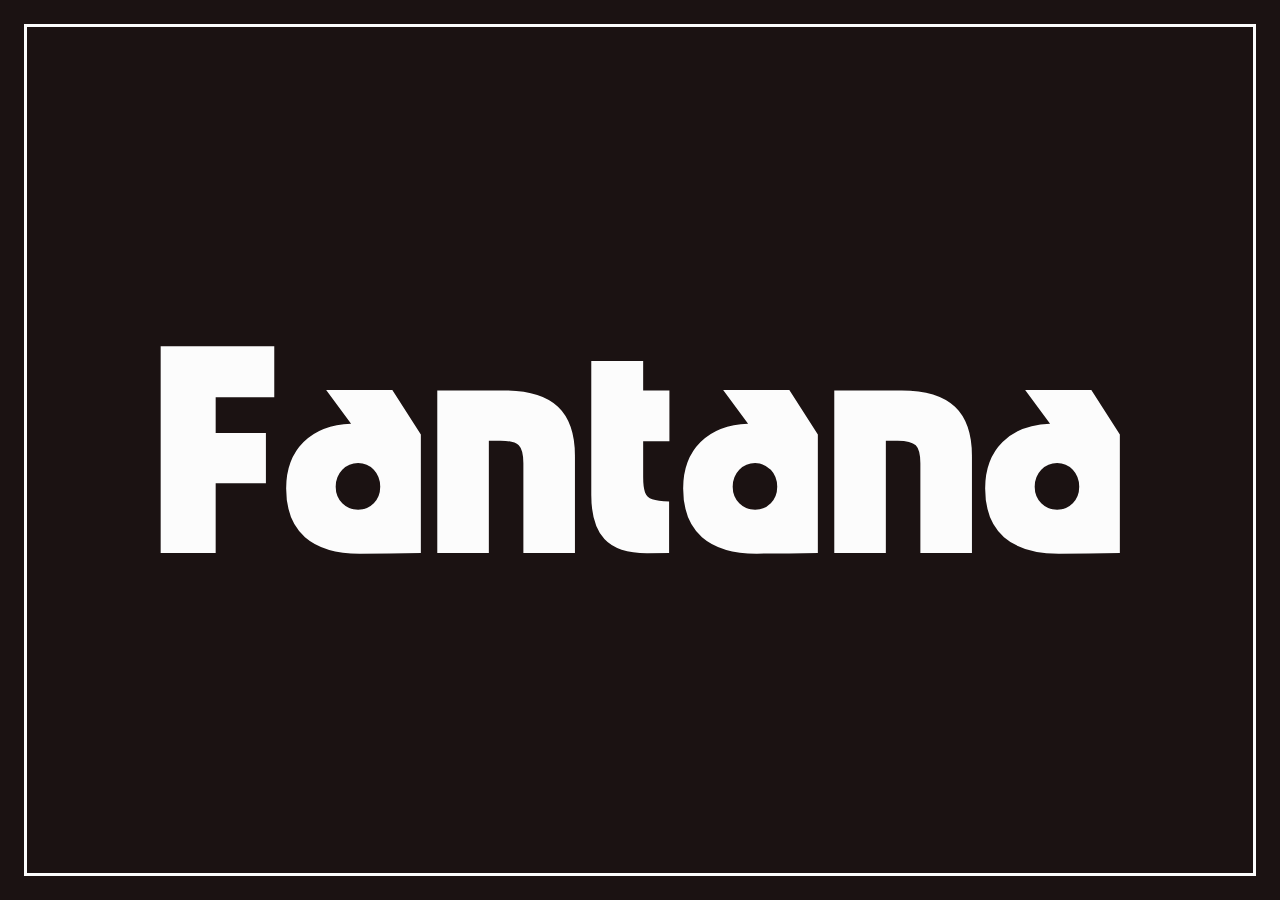
<file: index.html>
<!doctype html>
<html lang="en">
    <head>
        <meta charset="UTF-8" />
        <meta name="viewport" content="width=device-width, initial-scale=1.0" />
        <title>FANTANA–A LITTLE SLICE OF DESIGN HEAVEN</title>
        <link rel="preconnect" href="https://fonts.googleapis.com" />
        <link rel="preconnect" href="https://fonts.gstatic.com" crossorigin />
        <link
            href="https://fonts.googleapis.com/css2?family=Fraunces:ital,opsz,wght@0,9..144,400..600;1,9..144,400..600&display=swap"
            rel="stylesheet"
        />
        <link href="styles.css" rel="stylesheet" />
    </head>
    <body>
        <a class="splash-link" href="work.html"
            ><section class="splash">
                <div class="border border--splash"></div>
                <span class="splash-letter consonant" data-letter="f">F</span>
                <span class="splash-letter vowel" data-letter="a">a</span>
                <span class="splash-letter consonant" data-letter="first-n"
                    >n</span
                >
                <span class="splash-letter consonant" data-letter="t">t</span>
                <span class="splash-letter vowel" data-letter="a">a</span>
                <span class="splash-letter consonant" data-letter="second-n"
                    >n</span
                >
                <span class="splash-letter vowel" data-letter="a">a</span>
            </section></a
        >
        <script src="splash.js"></script>
    </body>
</html>
</file>
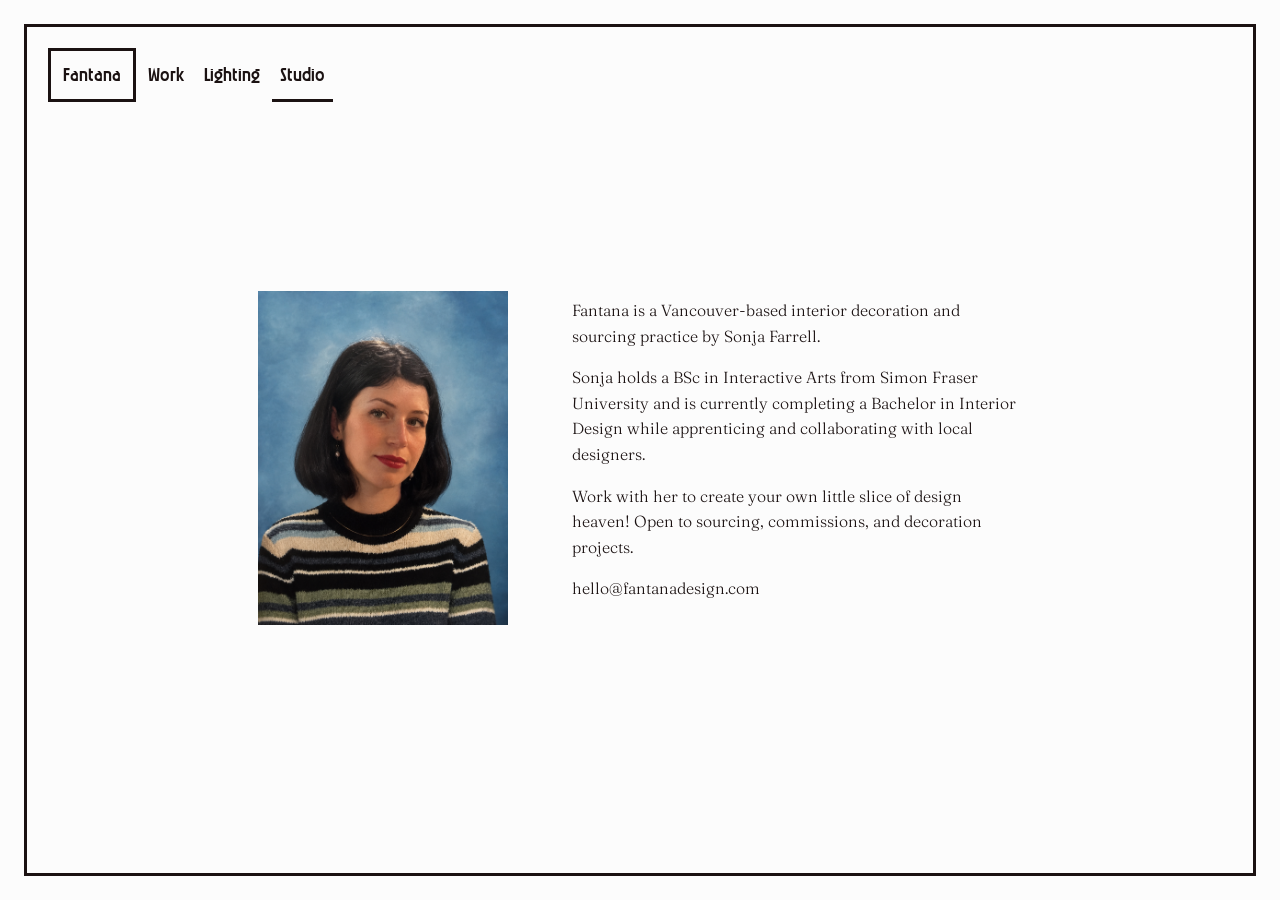
<file: studio.html>
<!doctype html>
<html lang="en">
    <head>
        <meta charset="UTF-8" />
        <meta name="viewport" content="width=device-width, initial-scale=1.0" />
        <title>FANTANA–STUDIO</title>
        <link rel="preconnect" href="https://fonts.googleapis.com" />
        <link rel="preconnect" href="https://fonts.gstatic.com" crossorigin />
        <link
            href="https://fonts.googleapis.com/css2?family=Fraunces:ital,opsz,wght@0,9..144,100..900;1,9..144,100..900&display=swap"
            rel="stylesheet"
        />
        <link href="styles.css" rel="stylesheet" />
    </head>
    <body class="content">
        <div class="border border--content"></div>

        <header class="header">
            <nav class="navigation">
                <ul class="navigation__list">
                    <li class="navigation__item navigation__item--logo">
                        <a href="/" class="navigation-link">Fantana</a>
                    </li>
                    <li class="navigation__item">
                        <a href="/work.html" class="navigation-link">Work</a>
                    </li>
                    <li class="navigation__item">
                        <a
                            href="http://lighting.fantanadesign.com"
                            class="navigation-link"
                            >Lighting</a
                        >
                    </li>
                    <li class="navigation__item navigation__item--active">
                        <a href="/studio.html" class="navigation-link"
                            >Studio</a
                        >
                    </li>
                </ul>
            </nav>
        </header>

        <main class="studio">
            <img
                class="studio__image"
                src="assets/images/my-face.png"
                alt="Portrait of Sonja Farrell"
            />
            <div class="studio__blurb">
                <p>
                    Fantana is a Vancouver-based interior decoration and
                    sourcing practice by Sonja Farrell.
                </p>

                <p>
                    Sonja holds a BSc in Interactive Arts from Simon Fraser
                    University and is currently completing a Bachelor in
                    Interior Design while apprenticing and collaborating with
                    local designers.
                </p>
                <p>
                    Work with her to create your own little slice of design
                    heaven! Open to sourcing, commissions, and decoration
                    projects.
                </p>
                <p>hello@fantanadesign.com</p>
            </div>
        </main>
    </body>
</html>
</file>
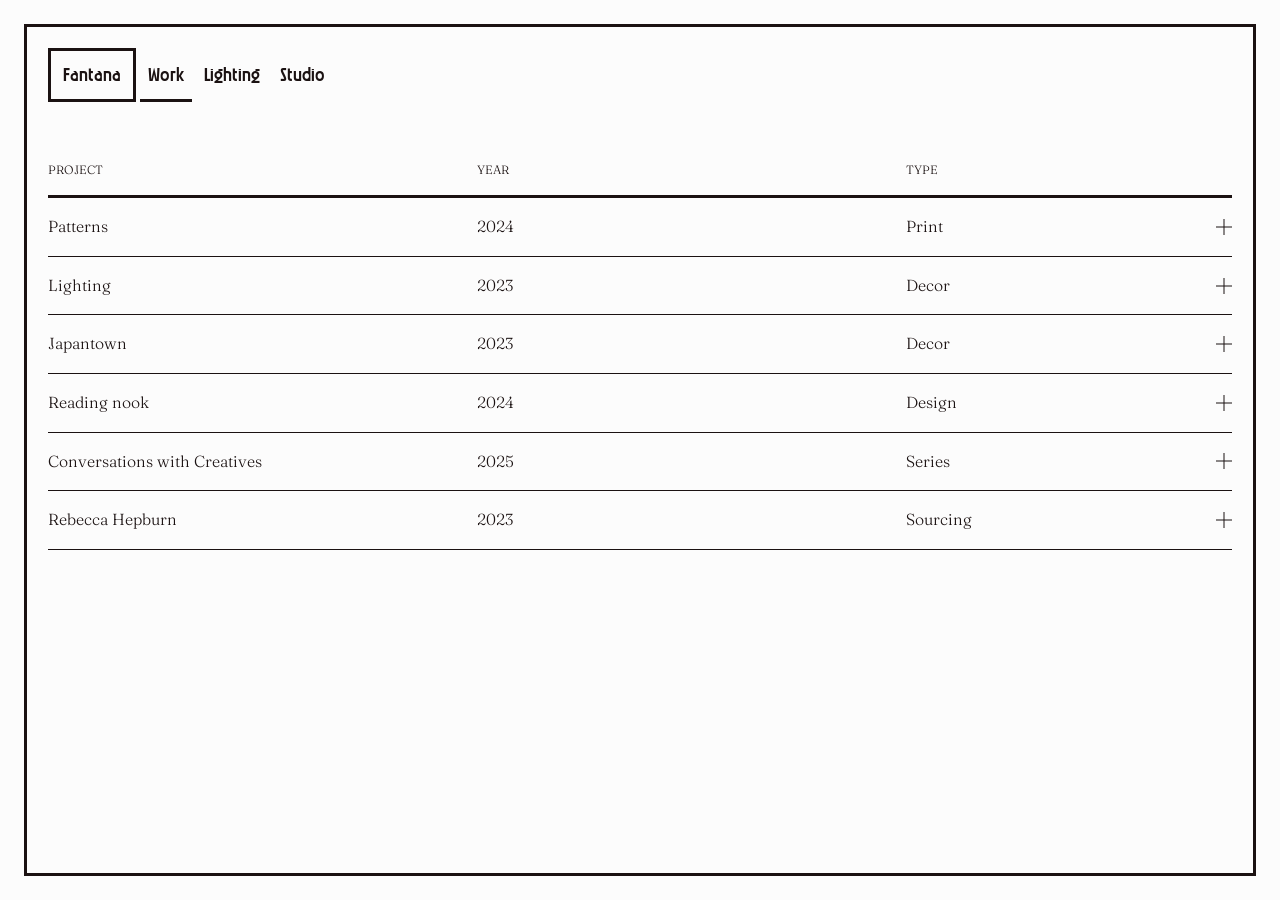
<file: work.html>
<!doctype html>
<html lang="en">
    <head>
        <meta charset="UTF-8" />
        <meta name="viewport" content="width=device-width, initial-scale=1.0" />
        <title>FANTANA–WORK</title>
        <link rel="preconnect" href="https://fonts.googleapis.com" />
        <link rel="preconnect" href="https://fonts.gstatic.com" crossorigin />
        <link rel="preconnect" href="https://fonts.googleapis.com" />
        <link rel="preconnect" href="https://fonts.gstatic.com" crossorigin />
        <link
            href="https://fonts.googleapis.com/css2?family=Fraunces:ital,opsz,wght@0,9..144,100..900;1,9..144,100..900&display=swap"
            rel="stylesheet"
        />
        <link href="styles.css" rel="stylesheet" />
    </head>
    <body class="content">
        <div class="border border--content"></div>

        <header class="header">
            <nav class="navigation">
                <ul class="navigation__list">
                    <li class="navigation__item navigation__item--logo">
                        <a href="/" class="navigation-link">Fantana</a>
                    </li>
                    <li class="navigation__item navigation__item--active">
                        <a href="/work.html" class="navigation-link">Work</a>
                    </li>
                    <li class="navigation__item">
                        <a
                            href="http://lighting.fantanadesign.com"
                            class="navigation-link"
                            >Lighting</a
                        >
                    </li>
                    <li class="navigation__item">
                        <a href="/studio.html" class="navigation-link"
                            >Studio</a
                        >
                    </li>
                </ul>
            </nav>
        </header>

        <main class="work">
            <ul class="project-list">
                <li class="project-list__header" aria-hidden="true">
                    <span class="project-list__label">Project</span>
                    <span class="project-list__label project-list__label--year"
                        >Year</span
                    >
                    <span class="project-list__label project-list__label--type"
                        >Type</span
                    >
                    <span class="project-list__label"></span>
                </li>
                <li class="project">
                    <details class="project__details">
                        <summary class="project__summary">
                            <span class="project__name">Patterns</span>
                            <span class="project__year">2024</span>
                            <span class="project__type">Print</span>
                            <span
                                class="project__toggle"
                                aria-hidden="true"
                            ></span>
                        </summary>
                        <div class="project__content">
                            <div class="carousel" data-carousel>
                                <ul class="carousel__track">
                                    <li class="carousel__slide">
                                        <img
                                            class="carousel__image"
                                            src="assets/images/daisies.png"
                                            alt="marbled pattern with daisies"
                                        />
                                    </li>
                                    <li class="carousel__slide">
                                        <img
                                            class="carousel__image"
                                            src="assets/images/poppies.png"
                                            alt="cyanotype poppy pattern with ribbons"
                                        />
                                    </li>
                                    <li class="carousel__slide">
                                        <img
                                            class="carousel__image"
                                            src="assets/images/geraniums.png"
                                            alt="pattern with gerniums and cannabis leaves"
                                        />
                                    </li>
                                </ul>
                                <span class="carousel__arrows">
                                    <button
                                        type="button"
                                        class="carousel__arrow carousel__arrow--prev"
                                        aria-label="Previous slide"
                                    >
                                        <svg
                                            aria-hidden="true"
                                            xmlns="http://www.w3.org/2000/svg"
                                            viewBox="0 0 20 20"
                                            fill="none"
                                        >
                                            <path
                                                stroke="currentColor"
                                                stroke-linecap="round"
                                                stroke-linejoin="round"
                                                stroke-width="var(--icon-stroke-width)"
                                                vector-effect="non-scaling-stroke"
                                                d="M4.25 10h11.5m0 0-4-4m4 4-4 4"
                                            ></path>
                                        </svg>
                                    </button>
                                    <button
                                        type="button"
                                        class="carousel__arrow carousel__arrow--next"
                                        aria-label="Next slide"
                                    >
                                        <svg
                                            aria-hidden="true"
                                            xmlns="http://www.w3.org/2000/svg"
                                            viewBox="0 0 20 20"
                                            fill="none"
                                        >
                                            <path
                                                stroke="currentColor"
                                                stroke-linecap="round"
                                                stroke-linejoin="round"
                                                stroke-width="var(--icon-stroke-width)"
                                                vector-effect="non-scaling-stroke"
                                                d="M4.25 10h11.5m0 0-4-4m4 4-4 4"
                                            ></path>
                                        </svg>
                                    </button>
                                </span>
                            </div>
                            <div class="project__caption">
                                <p class="project__description">
                                    Digital patterns and collages for the web
                                    and custom silk printing.
                                </p>
                            </div>
                        </div>
                    </details>
                </li>
                <li class="project">
                    <details class="project__details">
                        <summary class="project__summary">
                            <span class="project__name">Lighting</span>
                            <span class="project__year">2023</span>
                            <span class="project__type">Decor</span>
                            <span
                                class="project__toggle"
                                aria-hidden="true"
                            ></span>
                        </summary>
                        <div class="project__content">
                            <div class="carousel" data-carousel>
                                <ul class="carousel__track">
                                    <li class="carousel__slide">
                                        <img
                                            class="carousel__image"
                                            src="assets/images/work/lighting/paco-lamp.jpeg"
                                            alt="paco lamp"
                                        />
                                    </li>
                                    <li class="carousel__slide">
                                        <img
                                            class="carousel__image"
                                            src="assets/images/work/lighting/dream-lamp.jpeg"
                                            alt="dream lamp"
                                        />
                                    </li>
                                    <li class="carousel__slide">
                                        <img
                                            class="carousel__image"
                                            src="assets/images/work/lighting/coolite-lamp.jpeg"
                                            alt="coolite lamp"
                                        />
                                    </li>
                                </ul>
                                <span class="carousel__arrows">
                                    <button
                                        type="button"
                                        class="carousel__arrow carousel__arrow--prev"
                                        aria-label="Previous slide"
                                    >
                                        <svg
                                            aria-hidden="true"
                                            xmlns="http://www.w3.org/2000/svg"
                                            viewBox="0 0 20 20"
                                            fill="none"
                                        >
                                            <path
                                                stroke="currentColor"
                                                stroke-linecap="round"
                                                stroke-linejoin="round"
                                                stroke-width="var(--icon-stroke-width)"
                                                vector-effect="non-scaling-stroke"
                                                d="M4.25 10h11.5m0 0-4-4m4 4-4 4"
                                            ></path>
                                        </svg>
                                    </button>
                                    <button
                                        type="button"
                                        class="carousel__arrow carousel__arrow--next"
                                        aria-label="Next slide"
                                    >
                                        <svg
                                            aria-hidden="true"
                                            xmlns="http://www.w3.org/2000/svg"
                                            viewBox="0 0 20 20"
                                            fill="none"
                                        >
                                            <path
                                                stroke="currentColor"
                                                stroke-linecap="round"
                                                stroke-linejoin="round"
                                                stroke-width="var(--icon-stroke-width)"
                                                vector-effect="non-scaling-stroke"
                                                d="M4.25 10h11.5m0 0-4-4m4 4-4 4"
                                            ></path>
                                        </svg>
                                    </button>
                                </span>
                            </div>
                            <div class="project__caption">
                                <p class="project__description">
                                    One-of-a-kind lighting made in Vancouver,
                                    B.C. Each lamp uses custom-sourced vintage,
                                    dead-stock, or designer fabrics.
                                </p>
                            </div>
                        </div>
                    </details>
                </li>
                <li class="project">
                    <details class="project__details">
                        <summary class="project__summary">
                            <span class="project__name">Japantown</span>
                            <span class="project__year">2023</span>
                            <span class="project__type">Decor</span>
                            <span
                                class="project__toggle"
                                aria-hidden="true"
                            ></span>
                        </summary>
                        <div class="project__content">
                            <div class="carousel" data-carousel>
                                <ul class="carousel__track">
                                    <li class="carousel__slide">
                                        <img
                                            class="carousel__image"
                                            src="assets/images/work/japantown/1.png"
                                        />
                                    </li>
                                    <li class="carousel__slide">
                                        <img
                                            class="carousel__image"
                                            src="assets/images/work/japantown/2.png"
                                        />
                                    </li>
                                    <li class="carousel__slide">
                                        <img
                                            class="carousel__image"
                                            src="assets/images/work/japantown/3.png"
                                        />
                                    </li>
                                </ul>
                                <span class="carousel__arrows">
                                    <button
                                        type="button"
                                        class="carousel__arrow carousel__arrow--prev"
                                        aria-label="Previous slide"
                                    >
                                        <svg
                                            aria-hidden="true"
                                            xmlns="http://www.w3.org/2000/svg"
                                            viewBox="0 0 20 20"
                                            fill="none"
                                        >
                                            <path
                                                stroke="currentColor"
                                                stroke-linecap="round"
                                                stroke-linejoin="round"
                                                stroke-width="var(--icon-stroke-width)"
                                                vector-effect="non-scaling-stroke"
                                                d="M4.25 10h11.5m0 0-4-4m4 4-4 4"
                                            ></path>
                                        </svg>
                                    </button>
                                    <button
                                        type="button"
                                        class="carousel__arrow carousel__arrow--next"
                                        aria-label="Next slide"
                                    >
                                        <svg
                                            aria-hidden="true"
                                            xmlns="http://www.w3.org/2000/svg"
                                            viewBox="0 0 20 20"
                                            fill="none"
                                        >
                                            <path
                                                stroke="currentColor"
                                                stroke-linecap="round"
                                                stroke-linejoin="round"
                                                stroke-width="var(--icon-stroke-width)"
                                                vector-effect="non-scaling-stroke"
                                                d="M4.25 10h11.5m0 0-4-4m4 4-4 4"
                                            ></path>
                                        </svg>
                                    </button>
                                </span>
                            </div>
                            <div class="project__caption">
                                <p class="project__description">
                                    Sourcing and decoration work for a
                                    kitchen/living room redesign in Vancouver's
                                    Japantown. A custom dinette and stainedglass
                                    commision create a cozy eating nook and help
                                    transition between the two open spaces.
                                </p>
                            </div>
                        </div>
                    </details>
                </li>
                <li class="project">
                    <details class="project__details">
                        <summary class="project__summary">
                            <span class="project__name">Reading nook</span>
                            <span class="project__year">2024</span>
                            <span class="project__type">Design</span>
                            <span
                                class="project__toggle"
                                aria-hidden="true"
                            ></span>
                        </summary>
                        <div class="project__content">
                            <div class="carousel" data-carousel>
                                <ul class="carousel__track">
                                    <li class="carousel__slide">
                                        <img
                                            class="carousel__image"
                                            src="assets/images/work/office/1.jpg"
                                            alt="cozy reading nook"
                                        />
                                    </li>
                                    <li class="carousel__slide">
                                        <img
                                            class="carousel__image"
                                            src="assets/images/work/office/2.jpg"
                                            alt="cozy reading nook"
                                        />
                                    </li>
                                    <li class="carousel__slide">
                                        <img
                                            class="carousel__image"
                                            src="assets/images/work/office/3.jpg"
                                            alt="office desk and credenze"
                                        />
                                    </li>
                                </ul>
                                <span class="carousel__arrows">
                                    <button
                                        type="button"
                                        class="carousel__arrow carousel__arrow--prev"
                                        aria-label="Previous slide"
                                    >
                                        <svg
                                            aria-hidden="true"
                                            xmlns="http://www.w3.org/2000/svg"
                                            viewBox="0 0 20 20"
                                            fill="none"
                                        >
                                            <path
                                                stroke="currentColor"
                                                stroke-linecap="round"
                                                stroke-linejoin="round"
                                                stroke-width="var(--icon-stroke-width)"
                                                vector-effect="non-scaling-stroke"
                                                d="M4.25 10h11.5m0 0-4-4m4 4-4 4"
                                            ></path>
                                        </svg>
                                    </button>
                                    <button
                                        type="button"
                                        class="carousel__arrow carousel__arrow--next"
                                        aria-label="Next slide"
                                    >
                                        <svg
                                            aria-hidden="true"
                                            xmlns="http://www.w3.org/2000/svg"
                                            viewBox="0 0 20 20"
                                            fill="none"
                                        >
                                            <path
                                                stroke="currentColor"
                                                stroke-linecap="round"
                                                stroke-linejoin="round"
                                                stroke-width="var(--icon-stroke-width)"
                                                vector-effect="non-scaling-stroke"
                                                d="M4.25 10h11.5m0 0-4-4m4 4-4 4"
                                            ></path>
                                        </svg>
                                    </button>
                                </span>
                            </div>
                            <div class="project__caption">
                                <p class="project__description">
                                    Design and decor for a simple renovation to
                                    help turn an extra bedroom into a multi-use
                                    office/guest room space, complete with a
                                    built-in reading nook and fold-out sofa.
                                </p>
                            </div>
                        </div>
                    </details>
                </li>
                <li class="project">
                    <details class="project__details">
                        <summary class="project__summary">
                            <span class="project__name"
                                >Conversations with Creatives</span
                            >
                            <span class="project__year">2025</span>
                            <span class="project__type">Series</span>
                            <span
                                class="project__toggle"
                                aria-hidden="true"
                            ></span>
                        </summary>
                        <div class="project__content">
                            <div class="carousel" data-carousel>
                                <ul class="carousel__track">
                                    <li class="carousel__slide">
                                        <img
                                            class="carousel__image"
                                            src="assets/images/work/conversations/conversations-1.png"
                                            alt="Conversations with Creatives film poster"
                                        />
                                    </li>
                                    <li class="carousel__slide">
                                        <img
                                            class="carousel__image"
                                            src="assets/images/work/conversations/conversations-2.png"
                                            alt="Conversations with Creatives film poster"
                                        />
                                    </li>
                                </ul>
                                <span class="carousel__arrows">
                                    <button
                                        type="button"
                                        class="carousel__arrow carousel__arrow--prev"
                                        aria-label="Previous slide"
                                    >
                                        <svg
                                            aria-hidden="true"
                                            xmlns="http://www.w3.org/2000/svg"
                                            viewBox="0 0 20 20"
                                            fill="none"
                                        >
                                            <path
                                                stroke="currentColor"
                                                stroke-linecap="round"
                                                stroke-linejoin="round"
                                                stroke-width="var(--icon-stroke-width)"
                                                vector-effect="non-scaling-stroke"
                                                d="M4.25 10h11.5m0 0-4-4m4 4-4 4"
                                            ></path>
                                        </svg>
                                    </button>
                                    <button
                                        type="button"
                                        class="carousel__arrow carousel__arrow--next"
                                        aria-label="Next slide"
                                    >
                                        <svg
                                            aria-hidden="true"
                                            xmlns="http://www.w3.org/2000/svg"
                                            viewBox="0 0 20 20"
                                            fill="none"
                                        >
                                            <path
                                                stroke="currentColor"
                                                stroke-linecap="round"
                                                stroke-linejoin="round"
                                                stroke-width="var(--icon-stroke-width)"
                                                vector-effect="non-scaling-stroke"
                                                d="M4.25 10h11.5m0 0-4-4m4 4-4 4"
                                            ></path>
                                        </svg>
                                    </button>
                                </span>
                            </div>
                            <div class="project__caption">
                                <p class="project__description">
                                    A Q+A film series connecting university
                                    students with established names in different
                                    creative fields. Students submit questions
                                    and vote for their favourites, which are
                                    then posed to the featured creative.
                                    <a
                                        class="emphasized-link"
                                        href="/conversations"
                                        >View the first two videos in the series
                                        here.</a
                                    >
                                </p>
                            </div>
                        </div>
                    </details>
                </li>
                <li class="project">
                    <details class="project__details">
                        <summary class="project__summary">
                            <span class="project__name">Rebecca Hepburn</span>
                            <span class="project__year">2023</span>
                            <span class="project__type">Sourcing</span>
                            <span
                                class="project__toggle"
                                aria-hidden="true"
                            ></span>
                        </summary>
                        <div class="project__content">
                            <div class="project__caption">
                                <p class="project__description">
                                    Sourcing work for various projects for
                                    Rebecca Hepburn.
                                    <a
                                        class="emphasized-link"
                                        href="https://rebeccahepburndesign.com/"
                                        >Click here to see the projects.
                                    </a>
                                </p>
                            </div>
                        </div>
                    </details>
                </li>
            </ul>
        </main>
        <script src="carousel.js"></script>
    </body>
</html>
</file>
<file: styles.css>
@font-face {
    font-family: "Ozik Bold";
    src: url("assets/fonts/OZIK-Bold.woff2") format("woff2");
    font-weight: 600;
    font-style: normal;
}

@font-face {
    font-family: "Ozik Regular";
    src: url("assets/fonts/OZIK-Regular.woff2") format("woff2");
    font-weight: 400;
    font-style: normal;
}

/* BASICS */
:root {
    --white: #fcfcfc;
    --black: #1b1212;
}

* {
    box-sizing: border-box;
}

body {
    margin: 0;
    background: var(--white);
    color: var(--black);

    line-height: 1.6;
    font-size: 16px;
    font-weight: 300;
    font-family: "Fraunces", Georgia, serif;
}

a {
    text-decoration: none;
    color: inherit;
}

.emphasized-link {
    text-decoration: underline;
}

p {
    margin-top: 0;
    margin-bottom: 1rem;
}

ul {
    padding: 0;
    margin: 0;
    list-style: none;
}

main {
    padding: 6.25rem 1.5rem 2rem;

    @media screen and (min-width: 600px) {
        padding: 9rem 3rem;
    }
}

/* HEADER */
.header {
    position: fixed;
    color: var(--black);
    font-family: "Ozik Regular", verdana;
    font-weight: 400;
    top: 0.75rem;
    left: 0.75rem;
    right: 0.75rem;
    padding: 0.75rem;
    background: var(--white);
    z-index: 10;
    display: flex;
    justify-content: space-between;
    align-items: center;

    @media screen and (min-width: 600px) {
        font-size: 1.25rem;
        top: 1.5rem;
        left: 1.5rem;
        right: 1.5rem;
        padding: 1.5rem;
    }
}

/* NAVIGATION */
.navigation__item {
    display: inline-block;
    padding: 0.5rem;

    @media screen and (min-width: 900px) {
        transition: border-color 0.3s ease-in;
        border-width: 0 0 3px;
        border-style: solid;
        border-color: var(--white);

        &:hover {
            border-bottom: 3px solid var(--black);
        }
    }

    &.navigation__item--active {
        border-bottom: 3px solid var(--black);
        padding-bottom: 0.5rem;
    }
}

.navigation__item.navigation__item--logo {
    border: 3px solid var(--black);
    padding: 0.5rem 0.75rem;
    background: var(--white);
    &:hover {
        border: 3px solid var(--black);
        background: var(--black);
        color: var(--white);
    }
}

/* BORDER */
.border {
    position: fixed;
    pointer-events: none;
    background: transparent;
    z-index: 100;
    border: 3px solid var(--black);
    top: 0.75rem;
    left: 0.75rem;
    right: 0.75rem;
    bottom: 0.75rem;

    @media screen and (min-width: 600px) {
        top: 1.5rem;
        left: 1.5rem;
        right: 1.5rem;
        bottom: 1.5rem;
    }

    &.border--content {
        border: 3px solid var(--black);
    }
}

.border.border--splash {
    border: 3px solid #fcfcfc;
}

/* SPLASH PAGE */
.splash {
    background-size: cover;
    height: 100vh;
    font:
        600 25vw "Ozik Bold",
        verdana;
    display: flex;
    justify-content: center;
    align-items: center;
    background: var(--black);
    color: var(--white);

    &.letter-f {
        background: url("assets/images/geraniums.png");
    }

    &.letter-second-n {
        background: url("assets/images/poppies.png");
    }

    &.letter-t {
        background: url("assets/images/daisies.png");
    }

    &.letter-first-n {
        background: var(--black);
    }
}

.splash-letter {
    line-height: 0.65;
    overflow: hidden;
}

.mask-on {
    &.splash {
        background-clip: text !important;
        color: rgba(0, 0, 0, 0);
    }

    .border.border--splash {
        border-color: var(--black);
        border-image-slice: 10;
        border-image-width: 3px;
        border-image-outset: 0;
        border-image-repeat: round;
    }

    &.letter-f {
        .border--splash {
            border-image-source: url("assets/images/geraniums.png");
        }
    }

    &.letter-second-n {
        .border--splash {
            border-image-source: url("assets/images/poppies.png");
        }
    }

    &.letter-t {
        .border--splash {
            border-image-source: url("assets/images/daisies.png");
        }
    }

    &.letter-first-n {
        .border--splash {
            border-image-source: linear-gradient(0deg, var(--black) 100%);
        }
    }
}

/* PROJECT LIST */
.project-list__header,
.project__summary {
    display: grid;
    grid-template-columns: 1fr 0.5fr 0.25fr;
    gap: 1rem;
    align-items: baseline;
    padding: 1rem 0;

    @media screen and (min-width: 600px) {
        grid-template-columns: 1fr 1fr 0.5fr 0.25fr;
    }
}

.project-list__header {
    border-bottom: 3px solid var(--black);
    text-transform: uppercase;
    font-size: 0.75em;
}

.project-list__label--type {
    display: none;
    @media screen and (min-width: 600px) {
        display: block;
    }
}

/* PROJECT */
.project {
    max-width: none;
    margin: 0;
    border-bottom: 1px solid var(--black);
}

.project__summary {
    cursor: pointer;
    &:hover {
        color: red;
    }
}
.project__summary::-webkit-details-marker {
    display: none;
}

.project__type {
    display: none;
    @media screen and (min-width: 600px) {
        display: block;
    }
}

.project__toggle {
    justify-self: end;
    width: 1rem;
    height: 1rem;
    position: relative;
    align-self: center;
}

.project__toggle::before,
.project__toggle::after {
    content: "";
    position: absolute;
    top: 50%;
    left: 50%;
    transform: translate(-50%, -50%);
    background: currentColor;
}

.project__toggle::before {
    width: 1rem;
    height: 1px;
}

.project__toggle::after {
    width: 1px;
    height: 1rem;
    transition: transform 0.3s ease-in;
}

.project__details[open] .project__toggle::after {
    transform: translate(-50%, -50%) scaleY(0);
}

.project__content {
    display: grid;
    grid-template-columns: 1fr;
    gap: 1.5rem;
    align-items: start;
    @media screen and (min-width: 600px) {
        padding: 1rem 0 2rem;
        grid-template-columns: 1fr 1fr;
        gap: 2rem;
    }
}

.project__description {
    line-height: 1.6;
    max-width: 45ch;
}

/* Carousel */
.carousel {
    position: relative;
    overflow: hidden;
    aspect-ratio: 4 / 3;
    background: var(--black);
}

.carousel__track {
    display: flex;
    height: 100%;
    transition: transform 0.4s ease-in-out;
}

.carousel__slide {
    flex: 0 0 100%;
    height: 100%;
}

.carousel__image {
    display: block;
    width: 100%;
    height: 100%;
    object-fit: cover;
}

.carousel__arrows {
    mix-blend-mode: difference;
}

.carousel__arrow {
    position: absolute;
    top: 50%;
    transform: translateY(-50%);
    width: 2.5rem;
    height: 2.5rem;
    padding: 0;
    border: none;
    background: transparent;
    color: var(--white);
    font-size: 1.25rem;
    cursor: pointer;
}

.carousel__arrow--prev {
    left: 0.75rem;
    scale: -1 1;
}

.carousel__arrow--next {
    right: 0.75em;
}

/* STUDIO */
.studio {
    display: flex;
    flex-direction: column;
    gap: 2rem;
    padding-top: 7.25rem;

    @media screen and (min-width: 600px) {
        padding-top: 10rem;
    }

    @media screen and (min-width: 800px) {
        flex-direction: row;
        text-align: left;
        height: 100vh;
        gap: 4rem;
        justify-content: center;
        align-items: center;
    }
}

.studio__image {
    align-self: center;
    display: none;
    width: 100%;
    max-width: 250px;
    @media screen and (min-width: 800px) {
        align-self: initial;
        display: block;
    }
}

.studio__blurb {
    line-height: 1.6;
    max-width: 45ch;
}
</file>
